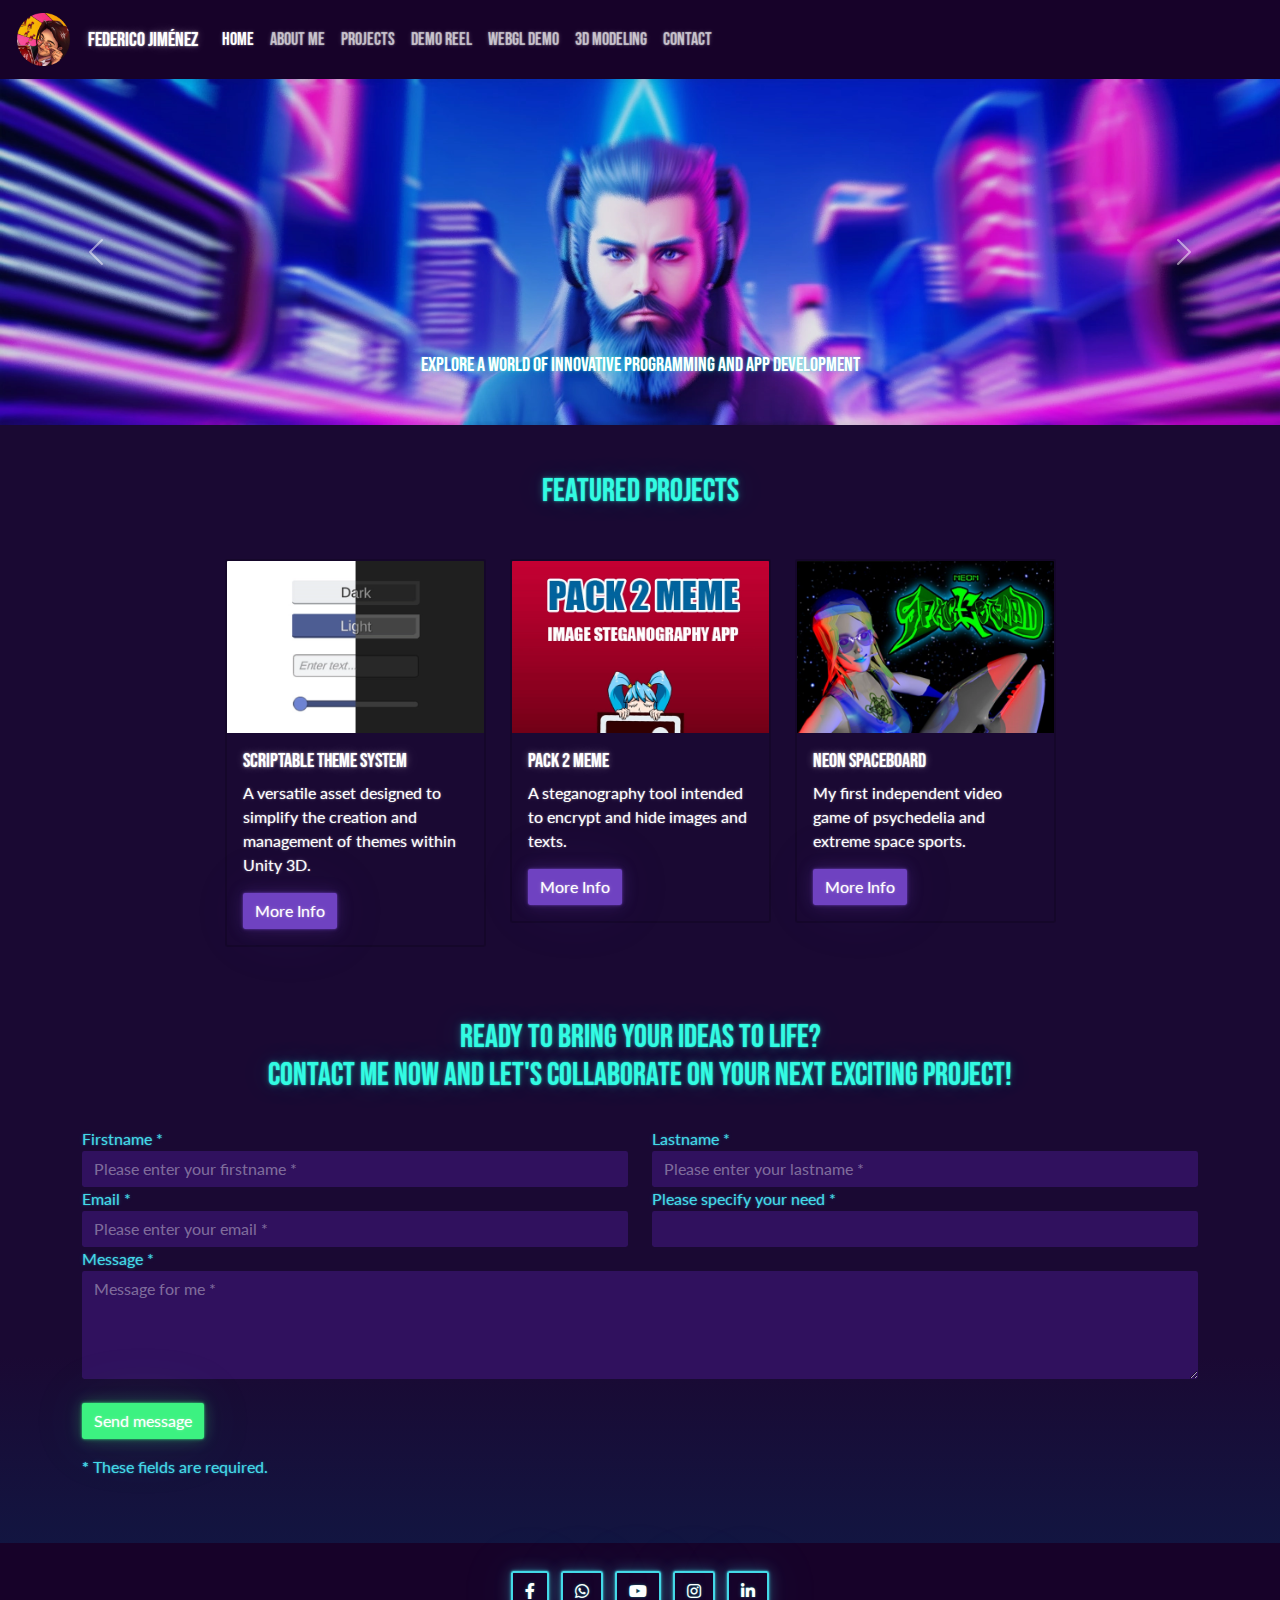
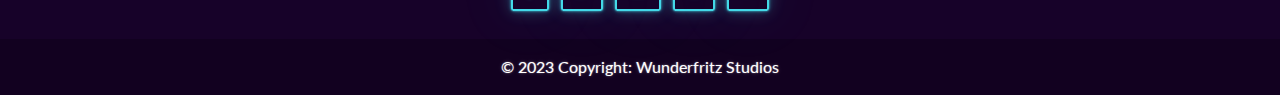
<file: index.html>
<!DOCTYPE html>
<html lang="en">
  <head>
    <meta charset="UTF-8" />
    <meta name="viewport" content="width=device-width, initial-scale=1.0" />
    <title>Federico Jiménez</title>
    <link rel="icon" href="images/avatar.png" />

    <!-- Preconnect for essential domains -->
    <link rel="preconnect" href="https://use.fontawesome.com" />
    <link rel="preconnect" href="https://stackpath.bootstrapcdn.com" />
    <link rel="preconnect" href="https://fonts.googleapis.com" />
    <link rel="preconnect" href="https://fonts.gstatic.com" crossorigin />
    
    <!-- Font Awesome -->
    <link
      rel="preload" 
      href="https://use.fontawesome.com/releases/v5.0.8/css/all.css" 
      as="style" onload="this.onload=null;this.rel='stylesheet'"
    />
    <!-- Bootstrap CSS -->
    <link 
      rel="preload" 
      href="https://stackpath.bootstrapcdn.com/bootstrap/5.0.0-alpha1/css/bootstrap.min.css" 
      as="style" onload="this.onload=null;this.rel='stylesheet'" 
    />

    <!-- Extra CSS -->
    <link rel="stylesheet" href="css/extras.css" />
    <link rel="stylesheet" href="css/bootstrap.min.css" />
    
    <!-- Google Font -->
    <link 
      rel="preload" 
      href="https://fonts.googleapis.com/css2?family=Bebas+Neue&display=swap" 
      as="style" onload="this.onload=null;this.rel='stylesheet'" 
    />

    <!-- jQuery -->
    <script
      src="https://code.jquery.com/jquery-3.2.1.slim.min.js"
      integrity="sha384-KJ3o2DKtIkvYIK3UENzmM7KCkRr/rE9/Qpg6aAZGJwFDMVNA/GpGFF93hXpG5KkN"
      crossorigin="anonymous"
    ></script>
    <script
      src="https://cdnjs.cloudflare.com/ajax/libs/popper.js/1.12.9/umd/popper.min.js"
      integrity="sha384-ApNbgh9B+Y1QKtv3Rn7W3mgPxhU9K/ScQsAP7hUibX39j7fakFPskvXusvfa0b4Q"
      crossorigin="anonymous"
    ></script>

    <!-- Bootstrap JS -->
    <script
      src="https://maxcdn.bootstrapcdn.com/bootstrap/4.0.0/js/bootstrap.min.js"
      integrity="sha384-JZR6Spejh4U02d8jOt6vLEHfe/JQGiRRSQQxSfFWpi1MquVdAyjUar5+76PVCmYl"
      crossorigin="anonymous"
    ></script>
  </head>

  <body class="bg-secondary">
    <!-- #region Navbar -->
    <nav class="navbar navbar-expand-lg navbar-dark bg-dark">
      <div class="container-fluid">
        <img
          src="images/avatar_circle.webp"
          alt="Logo"
          width="63" height="63"
          style="width: 63px; height: 63px; padding: 5px;"
          />
        <a class="navbar-brand" href="index.html" style="padding-left: 1%;">Federico Jiménez</a>

        <button
          class="navbar-toggler"
          type="button"
          data-toggle="collapse"
          data-target="#EpicNavbar"
          aria-controls="EpicNavbar"
          aria-expanded="false"
          aria-label="Toggle navigation"
        >
          <span class="navbar-toggler-icon"></span>
        </button>

        <div class="collapse navbar-collapse" id="EpicNavbar">
          <ul class="navbar-nav mr-auto mb-2 mb-lg-0">
            <li class="nav-item">
              <a
                class="nav-link active"
                aria-current="page"
                href="index.html"
                >Home</a
              >
            </li>
            <li class="nav-item">
              <a class="nav-link" href="about-me.html">About Me</a>
            </li>
            <li class="nav-item">
              <a class="nav-link" href="projects.html">Projects</a>
            </li>
            <li class="nav-item">
              <a class="nav-link" href="demo-reel.html">Demo Reel</a>
            </li>
            <li class="nav-item">
              <a class="nav-link" href="webgl-demo.html">WebGL Demo</a>
            </li>
            <li class="nav-item">
              <a class="nav-link" href="3d-modeling.html">3D Modeling</a>
            </li>
            <li class="nav-item">
              <a class="nav-link" href="contact.html">Contact</a>
            </li>
          </ul>
        </div>
      </div>
    </nav>
    <!-- #endregion -->

    <!-- #region IntroCarousel -->
    <div
      id="carouselExampleIndicators"
      class="carousel slide"
      data-ride="carousel"
    >
      <ol class="carousel-indicators">
        <li
          data-target="#carouselExampleIndicators"
          data-slide-to="0"
          class="active"
        ></li>
        <li data-target="#carouselExampleIndicators" data-slide-to="1"></li>
        <li data-target="#carouselExampleIndicators" data-slide-to="2"></li>
        <li data-target="#carouselExampleIndicators" data-slide-to="3"></li>
      </ol>
      <div class="carousel-inner">
        <div class="carousel-item active">
          <img
            class="d-block w-100"
            src="images/img_Welcome.webp"
            alt="Welcome"
          />
          <div class="carousel-caption d-none d-md-block">
            <h5>Explore a world of innovative programming and app development</h5>
            <!--<p>
              Explore a world of innovative programming and app development.
            </p>-->
          </div>
        </div>
        <div class="carousel-item">
          <img
            class="d-block w-100"
            src="images/img_AR-VR-Videogames.webp"
            alt="AR VR and Videogames"
          />
          <div class="carousel-caption d-none d-md-block">
            <h5>AR/VR & Videogames</h5>
            <p>
              Unlock the power of immersive experiences with AR, VR, and
              videogame programming for marketing, advertising, and
              gamification.
            </p>
          </div>
        </div>
        <div class="carousel-item">
          <img
            class="d-block w-100"
            src="images/img_Firebase.webp"
            alt="Firebase"
          />
          <div class="carousel-caption d-none d-md-block">
            <h5>Firebase Integration</h5>
            <p>Seamless Firebase integration for powerful app functionality.</p>
          </div>
        </div>
        <div class="carousel-item">
          <img
            class="d-block w-100"
            src="images/img_3dModeling.webp"
            alt="3d Modeling"
          />
          <div class="carousel-caption d-none d-md-block">
            <h5>3D Modeling</h5>
            <p>3D models optimized for videogames and web.</p>
          </div>
        </div>
      </div>
      <a
        class="carousel-control-prev"
        href="#carouselExampleIndicators"
        role="button"
        data-slide="prev"
      >
        <span class="carousel-control-prev-icon" aria-hidden="true"></span>
        <span class="sr-only">Anterior</span>
      </a>
      <a
        class="carousel-control-next"
        href="#carouselExampleIndicators"
        role="button"
        data-slide="next"
      >
        <span class="carousel-control-next-icon" aria-hidden="true"></span>
        <span class="sr-only">Siguiente</span>
      </a>
    </div>

    <!-- #endregion -->

    <!-- #region Featured Projects -->
    <section class="container my-5">
      <h2 class="text-center mb-5">Featured Projects</h2>
      <div class="row justify-content-center">
        <div class="col-md-3 mb-4">
          <div class="card">
            <img
              src="images/img_ScriptableThemeSystem_Card.webp"
              width="372" height="auto"
              class="card-img-top"
              alt="Project 1"
            />
            <div class="card-body">
              <h5 class="card-title">Scriptable Theme System</h5>
              <p>
                A versatile asset designed to simplify the creation and
                management of themes within Unity 3D.
              </p>
              <a href="https://assetstore.unity.com/packages/slug/253964 " class="btn btn-primary">More Info</a>
            </div>
          </div>
        </div>
        <div class="col-md-3 mb-4">
          <div class="card">
            <img
              src="images/img_Pack2Meme_Card.webp"
              width="372" height="auto"
              class="card-img-top"
              alt="Project 2"
            />
            <div class="card-body">
              <h5 class="card-title">Pack 2 Meme</h5>
              <p>
                A steganography tool intended to encrypt and hide images and
                texts.
              </p>
              <a
                href="https://play.google.com/store/apps/details?id=com.WunderfritzStudios.pack2meme"
                class="btn btn-primary"
                >More Info</a
              >
            </div>
          </div>
        </div>
        <div class="col-md-3 mb-4">
          <div class="card">
            <img
              src="images/img_NeonSpaceboard_Card.webp"
              width="372" height="auto"
              class="card-img-top"
              alt="Project 3"
            />
            <div class="card-body">
              <h5 class="card-title">Neon Spaceboard</h5>
              <p>
                My first independent video game of psychedelia and extreme space
                sports.
              </p>
              <a
                href="https://store.steampowered.com/app/796930/Neon_Spaceboard/"
                class="btn btn-primary"
                >More Info</a
              >
            </div>
          </div>
        </div>
      </div>
    </section>
    <!-- #endregion -->

    <!-- #region Call to action -->
    <section class="container my-5">
      <div class="row">
        <div class="col-md-12 text-center">
          <h2>
            Ready to bring your ideas to life?<br />Contact me now and let's
            collaborate on your next exciting project!
          </h2>
        </div>
      </div>
      <!-- #region Contact Form -->
      <form
        class="pt-4"
        id="contact-form"
        method="post"
        action="https://formspree.io/f/mzbyrvkn"
        role="form"
      >
        <div class="messages"></div>
        <div class="controls">
          <div class="row">
            <div class="col-md-6">
              <div class="form-group">
                <label class="text-light" for="form_name">Firstname *</label>
                <input
                  id="form_name"
                  type="text"
                  name="name"
                  class="form-control"
                  placeholder="Please enter your firstname *"
                  required="required"
                  data-error="Firstname is required."
                />
                <div class="help-block with-errors"></div>
              </div>
            </div>
            <div class="col-md-6">
              <div class="form-group">
                <label class="text-light" for="form_lastname">Lastname *</label>
                <input
                  id="form_lastname"
                  type="text"
                  name="surname"
                  class="form-control"
                  placeholder="Please enter your lastname *"
                  required="required"
                  data-error="Lastname is required."
                />
                <div class="help-block with-errors"></div>
              </div>
            </div>
          </div>
          <div class="row">
            <div class="col-md-6">
              <div class="form-group">
                <label class="text-light" for="form_email">Email *</label>
                <input
                  id="form_email"
                  type="email"
                  name="email"
                  class="form-control"
                  placeholder="Please enter your email *"
                  required="required"
                  data-error="Valid email is required."
                />
                <div class="help-block with-errors"></div>
              </div>
            </div>
            <div class="col-md-6">
              <div class="form-group">
                <label class="text-light" for="form_need"
                  >Please specify your need *</label
                >
                <select
                  id="form_need"
                  name="need"
                  class="form-control"
                  required="required"
                  data-error="Please specify your need."
                >
                  <option value=""></option>
                  <option value="Request quotation">Request quotation</option>
                  <option value="Request order status">
                    Request order status
                  </option>
                  <option value="Request copy of an invoice">
                    Request copy of an invoice
                  </option>
                  <option value="Other">Other</option>
                </select>
                <div class="help-block with-errors"></div>
              </div>
            </div>
          </div>
          <div class="row">
            <div class="col-md-12">
              <div class="form-group">
                <label class="text-light" for="form_message">Message *</label>
                <textarea
                  id="form_message"
                  name="message"
                  class="form-control"
                  placeholder="Message for me *"
                  rows="4"
                  required="required"
                  data-error="Please, leave us a message."
                ></textarea>
                <div class="help-block with-errors"></div>
              </div>
            </div>
            <div class="col-md-12 pt-4">
              <input
                type="submit"
                class="btn btn-success btn-send"
                value="Send message"
              />
            </div>
          </div>
          <div class="row">
            <div class="col-md-12 pt-3">
              <p class="text-light">
                <strong>*</strong> These fields are required.
              </p>
            </div>
          </div>
        </div>
      </form>
      <!-- #endregion -->
    </section>
    <!-- #endregion -->

    <!-- #region Footer -->
    <footer class="bg-dark text-center text-white">
      <!-- Grid container -->
      <div class="container p-4 pb-0">
        <!-- Section: Social media -->
        <section class="mb-4">
          <!-- Facebook -->
          <a
            class="btn btn-outline-light btn-floating m-1"
            href="https://www.facebook.com/heretic666erotic69prince420/"
            role="button"
            ><i class="fab fa-facebook-f"></i
          ></a>
          <!-- Whatsapp -->
          <a
            class="btn btn-outline-light btn-floating m-1"
            href="https://api.whatsapp.com/send?phone=+525518106808"
            role="button"
            ><i class="fab fa-whatsapp"></i
          ></a>
          <!-- Youtube -->
          <a
            class="btn btn-outline-light btn-floating m-1"
            href="https://www.youtube.com/channel/UCKI1PW6WyQlbNlKXbk2TkfQ"
            role="button"
            ><i class="fab fa-youtube"></i
          ></a>
          <!-- Instagram -->
          <a
            class="btn btn-outline-light btn-floating m-1"
            href="https://www.instagram.com/swear_i_fckd_a_ghost/?hl=es-la"
            role="button"
            ><i class="fab fa-instagram"></i
          ></a>
          <!-- Linkedin -->
          <a
            class="btn btn-outline-light btn-floating m-1"
            href="https://www.linkedin.com/in/fjimenez-1845/"
            role="button"
            ><i class="fab fa-linkedin-in"></i
          ></a>
        </section>
      </div>
      <!-- Copyright -->
      <div class="text-center p-3" style="background-color: rgba(0, 0, 0, 0.2)">
        © 2023 Copyright: Wunderfritz Studios
      </div>
    </footer>
    <!-- #endregion -->
  </body>
</html>
</file>
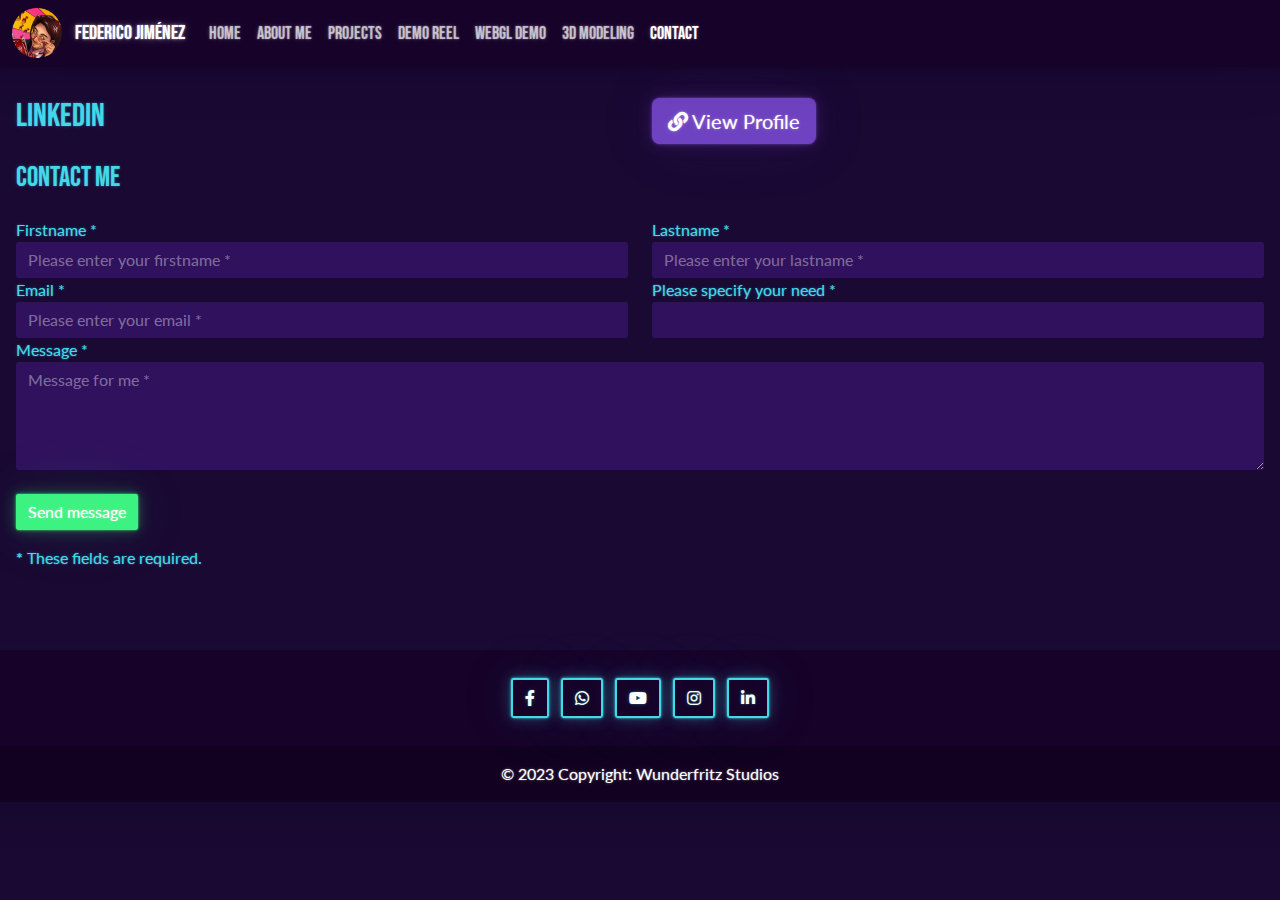
<file: contact-new.html>
<!DOCTYPE html>
<html lang="en">
  <head>
    <meta charset="UTF-8" />
    <meta name="viewport" content="width=device-width, initial-scale=1.0" />
    <title>Federico Jiménez</title>
    <link rel="icon" href="images/avatar.png" />
    <!-- Font Awesome -->
    <link
      rel="stylesheet"
      href="https://use.fontawesome.com/releases/v5.0.8/css/all.css"
    />
    <!-- Bootstrap CSS -->
    <link
      rel="stylesheet"
      href="https://stackpath.bootstrapcdn.com/bootstrap/5.0.0-alpha1/css/bootstrap.min.css"
      integrity="sha384-r4NyP46KrjDleawBgD5tp8Y7UzmLA05oM1iAEQ17CSuDqnUK2+k9luXQOfXJCJ4I"
      crossorigin="anonymous"
    />
    <!-- Extra CSS -->
    <link rel="stylesheet" href="css/extras.css" />
    <link rel="stylesheet" href="css/bootstrap.min.css"/>
    <!-- Google Font -->
    <link rel="preconnect" href="https://fonts.googleapis.com" />
    <link rel="preconnect" href="https://fonts.gstatic.com" crossorigin />
    <link
      href="https://fonts.googleapis.com/css2?family=Bebas+Neue&display=swap"
      rel="stylesheet"
    />
    <!-- jQuery -->
    <script
      src="https://code.jquery.com/jquery-3.2.1.slim.min.js"
      integrity="sha384-KJ3o2DKtIkvYIK3UENzmM7KCkRr/rE9/Qpg6aAZGJwFDMVNA/GpGFF93hXpG5KkN"
      crossorigin="anonymous"
    ></script>
    <script
      src="https://cdnjs.cloudflare.com/ajax/libs/popper.js/1.12.9/umd/popper.min.js"
      integrity="sha384-ApNbgh9B+Y1QKtv3Rn7W3mgPxhU9K/ScQsAP7hUibX39j7fakFPskvXusvfa0b4Q"
      crossorigin="anonymous"
    ></script>
    <!-- Bootstrap JS -->
    <script
      src="https://maxcdn.bootstrapcdn.com/bootstrap/4.0.0/js/bootstrap.min.js"
      integrity="sha384-JZR6Spejh4U02d8jOt6vLEHfe/JQGiRRSQQxSfFWpi1MquVdAyjUar5+76PVCmYl"
      crossorigin="anonymous"
    ></script>
  </head>

  <body class="bg-secondary">
    <!-- #region Navbar -->
    <nav class="navbar navbar-expand-lg navbar-dark bg-dark">
      <div class="container-fluid">
        <img
          src="images/avatar_circle.png"
          alt="Logo"
          style="width: 63px; padding-right: 1%"
        />
        <a class="navbar-brand" href="#">Federico Jiménez</a>

        <button
          class="navbar-toggler"
          type="button"
          data-toggle="collapse"
          data-target="#EpicNavbar"
          aria-controls="EpicNavbar"
          aria-expanded="false"
          aria-label="Toggle navigation"
        >
          <span class="navbar-toggler-icon"></span>
        </button>

        <div class="collapse navbar-collapse" id="EpicNavbar">
          <ul class="navbar-nav mr-auto mb-2 mb-lg-0">
            <li class="nav-item">
              <a class="nav-link" href="index-new.html">Home</a>
            </li>
            <li class="nav-item">
              <a class="nav-link" href="about-me.html">About Me</a>
            </li>
            <li class="nav-item">
              <a class="nav-link" href="projects-new.html">Projects</a>
            </li>
            <li class="nav-item">
              <a class="nav-link" href="demo-reel.html">Demo Reel</a>
            </li>
            <li class="nav-item">
              <a class="nav-link" href="webgl-demo.html">WebGL Demo</a>
            </li>
            <li class="nav-item">
              <a class="nav-link" href="3d-modeling.html">3D Modeling</a>
          </li>
            <li class="nav-item">
              <a
                class="nav-link active"
                aria-current="page"
                href="contact-new.html"
                >Contact</a
              >
            </li>
          </ul>
        </div>
      </div>
    </nav>
    <!-- #endregion -->

    <!-- #region Contact Form -->
    <main class="container-fluid p-3 mt-3 mb-5">
      <div>
        <div class="row">
          <div class="col-md-6">
            <h2 class="text-light">Linkedin</h2>
          </div>
          <div class="col-md-6">
            <a href="https://www.linkedin.com/in/fjimenez-1845/">
              <button type="button" class="btn btn-primary btn-lg">
                <i class="fa fa-link"></i> View Profile
              </button>
            </a>
          </div>
        </div>
      </div>
      <h3 class="font-weight-bold text-capitalize mb-4 text-light mt-3">
        Contact Me
      </h3>
      <form
        id="contact-form"
        method="post"
        action="https://formspree.io/f/mzbyrvkn"
        role="form"
      >
        <div class="messages"></div>
        <div class="controls">
          <div class="row">
            <div class="col-md-6">
              <div class="form-group">
                <label class="text-light" for="form_name">Firstname *</label>
                <input
                  id="form_name"
                  type="text"
                  name="name"
                  class="form-control"
                  placeholder="Please enter your firstname *"
                  required="required"
                  data-error="Firstname is required."
                />
                <div class="help-block with-errors"></div>
              </div>
            </div>
            <div class="col-md-6">
              <div class="form-group">
                <label class="text-light" for="form_lastname">Lastname *</label>
                <input
                  id="form_lastname"
                  type="text"
                  name="surname"
                  class="form-control"
                  placeholder="Please enter your lastname *"
                  required="required"
                  data-error="Lastname is required."
                />
                <div class="help-block with-errors"></div>
              </div>
            </div>
          </div>
          <div class="row">
            <div class="col-md-6">
              <div class="form-group">
                <label class="text-light" for="form_email">Email *</label>
                <input
                  id="form_email"
                  type="email"
                  name="email"
                  class="form-control"
                  placeholder="Please enter your email *"
                  required="required"
                  data-error="Valid email is required."
                />
                <div class="help-block with-errors"></div>
              </div>
            </div>
            <div class="col-md-6">
              <div class="form-group">
                <label class="text-light" for="form_need"
                  >Please specify your need *</label
                >
                <select
                  id="form_need"
                  name="need"
                  class="form-control"
                  required="required"
                  data-error="Please specify your need."
                >
                  <option value=""></option>
                  <option value="Request quotation">Request quotation</option>
                  <option value="Request order status">
                    Request order status
                  </option>
                  <option value="Request copy of an invoice">
                    Request copy of an invoice
                  </option>
                  <option value="Other">Other</option>
                </select>
                <div class="help-block with-errors"></div>
              </div>
            </div>
          </div>
          <div class="row">
            <div class="col-md-12">
              <div class="form-group">
                <label class="text-light" for="form_message">Message *</label>
                <textarea
                  id="form_message"
                  name="message"
                  class="form-control"
                  placeholder="Message for me *"
                  rows="4"
                  required="required"
                  data-error="Please, leave us a message."
                ></textarea>
                <div class="help-block with-errors"></div>
              </div>
            </div>
            <div class="col-md-12 pt-4">
              <input
                type="submit"
                class="btn btn-success btn-send"
                value="Send message"
              />
            </div>
          </div>
          <div class="row">
            <div class="col-md-12 pt-3">
              <p class="text-light">
                <strong>*</strong> These fields are required.
              </p>
            </div>
          </div>
        </div>
      </form>
    </main>
    <!-- #endregion -->

    <!-- #region Footer -->
    <footer class="bg-dark text-center text-white">
      <!-- Grid container -->
      <div class="container p-4 pb-0">
        <!-- Section: Social media -->
        <section class="mb-4">
          <!-- Facebook -->
          <a
            class="btn btn-outline-light btn-floating m-1"
            href="https://www.facebook.com/heretic666erotic69prince420/"
            role="button"
            ><i class="fab fa-facebook-f"></i
          ></a>
          <!-- Whatsapp -->
          <a
            class="btn btn-outline-light btn-floating m-1"
            href="https://api.whatsapp.com/send?phone=+525518106808"
            role="button"
            ><i class="fab fa-whatsapp"></i
          ></a>
          <!-- Youtube -->
          <a
            class="btn btn-outline-light btn-floating m-1"
            href="https://www.youtube.com/channel/UCKI1PW6WyQlbNlKXbk2TkfQ"
            role="button"
            ><i class="fab fa-youtube"></i
          ></a>
          <!-- Instagram -->
          <a
            class="btn btn-outline-light btn-floating m-1"
            href="https://www.instagram.com/swear_i_fckd_a_ghost/?hl=es-la"
            role="button"
            ><i class="fab fa-instagram"></i
          ></a>
          <!-- Linkedin -->
          <a
            class="btn btn-outline-light btn-floating m-1"
            href="https://www.linkedin.com/in/fjimenez-1845/"
            role="button"
            ><i class="fab fa-linkedin-in"></i
          ></a>
        </section>
      </div>
      <!-- Copyright -->
      <div class="text-center p-3" style="background-color: rgba(0, 0, 0, 0.2)">
        © 2023 Copyright: Wunderfritz Studios
      </div>
    </footer>
    <!-- #endregion -->
  </body>
</html>
</file>
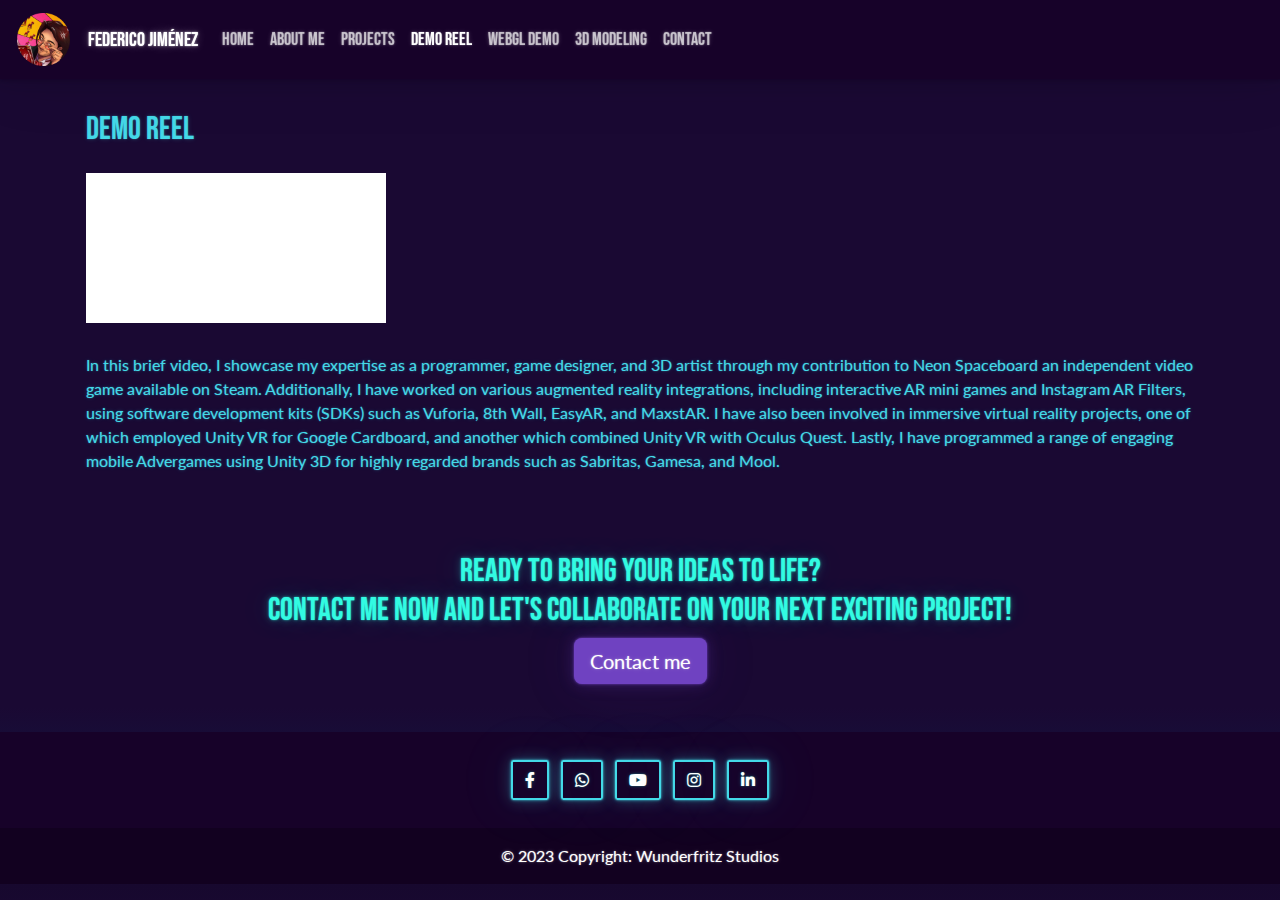
<file: demo-reel.html>
<!DOCTYPE html>
<html lang="en">
  <head>
    <meta charset="UTF-8" />
    <meta name="viewport" content="width=device-width, initial-scale=1.0" />
    <title>Federico Jiménez</title>
    <link rel="icon" href="images/avatar.png" />

    <!-- Preconnect for essential domains -->
    <link rel="preconnect" href="https://use.fontawesome.com" />
    <link rel="preconnect" href="https://stackpath.bootstrapcdn.com" />
    <link rel="preconnect" href="https://fonts.googleapis.com" />
    <link rel="preconnect" href="https://fonts.gstatic.com" crossorigin />
    
    <!-- Font Awesome -->
    <link
      rel="preload" 
      href="https://use.fontawesome.com/releases/v5.0.8/css/all.css" 
      as="style" onload="this.onload=null;this.rel='stylesheet'"
    />
    
    <!-- Bootstrap CSS -->
    <link 
      rel="preload" 
      href="https://stackpath.bootstrapcdn.com/bootstrap/5.0.0-alpha1/css/bootstrap.min.css" 
      as="style" onload="this.onload=null;this.rel='stylesheet'" 
    />

    <!-- Extra CSS -->
    <link rel="stylesheet" href="css/extras.css" />
    <link rel="stylesheet" href="css/bootstrap.min.css" />
    
    <!-- Google Font -->
    <link 
      rel="preload" 
      href="https://fonts.googleapis.com/css2?family=Bebas+Neue&display=swap" 
      as="style" onload="this.onload=null;this.rel='stylesheet'" 
    />

    <!-- jQuery -->
    <script
      src="https://code.jquery.com/jquery-3.2.1.slim.min.js"
      integrity="sha384-KJ3o2DKtIkvYIK3UENzmM7KCkRr/rE9/Qpg6aAZGJwFDMVNA/GpGFF93hXpG5KkN"
      crossorigin="anonymous"
    ></script>
    <script
      src="https://cdnjs.cloudflare.com/ajax/libs/popper.js/1.12.9/umd/popper.min.js"
      integrity="sha384-ApNbgh9B+Y1QKtv3Rn7W3mgPxhU9K/ScQsAP7hUibX39j7fakFPskvXusvfa0b4Q"
      crossorigin="anonymous"
    ></script>

    <!-- Bootstrap JS -->
    <script
      src="https://maxcdn.bootstrapcdn.com/bootstrap/4.0.0/js/bootstrap.min.js"
      integrity="sha384-JZR6Spejh4U02d8jOt6vLEHfe/JQGiRRSQQxSfFWpi1MquVdAyjUar5+76PVCmYl"
      crossorigin="anonymous"
    ></script>
  </head>

  <body class="bg-secondary">
    <!-- #region Navbar -->
    <nav class="navbar navbar-expand-lg navbar-dark bg-dark">
        <div class="container-fluid">
          <img
            src="images/avatar_circle.webp"
            alt="Logo"
            width="63" height="63"
            style="width: 63px; height: 63px; padding: 5px;"
          />
        <a class="navbar-brand" href="index.html" style="padding-left: 1%;">Federico Jiménez</a>

        <button
          class="navbar-toggler"
          type="button"
          data-toggle="collapse"
          data-target="#EpicNavbar"
          aria-controls="EpicNavbar"
          aria-expanded="false"
          aria-label="Toggle navigation"
        >
          <span class="navbar-toggler-icon"></span>
        </button>

        <div class="collapse navbar-collapse" id="EpicNavbar">
          <ul class="navbar-nav mr-auto mb-2 mb-lg-0">
            <li class="nav-item">
              <a class="nav-link" href="index.html">Home</a>
            </li>
            <li class="nav-item">
              <a class="nav-link" href="about-me.html">About Me</a>
            </li>
            <li class="nav-item">
              <a class="nav-link" href="projects.html">Projects</a>
            </li>
            <li class="nav-item">
              <a
                class="nav-link active"
                aria-current="page"
                href="demo-reel.html"
                >Demo Reel</a
              >
            </li>
            <li class="nav-item">
              <a class="nav-link" href="webgl-demo.html">WebGL Demo</a>
            </li>
            <li class="nav-item">
              <a class="nav-link" href="3d-modeling.html">3D Modeling</a>
            </li>
            <li class="nav-item">
              <a class="nav-link" href="contact.html">Contact</a>
            </li>
          </ul>
        </div>
      </div>
    </nav>
    <!-- #endregion -->

    <!-- #region Demo Reel Video -->
    <main class="container rounded p-3 mt-3 mb-5">
      <div class="row">
        <div class="column">
          <h2 class="text-light">Demo Reel</h2>
        </div>
      </div>
      <div class="row mt-3">
        <div class="column">
          <div class="embed-responsive embed-responsive-16by9">
            <iframe
              class="embed-responsive-item"
              src="https://drive.google.com/file/d/1C4vQwRhSzzANRWucHext2RjqRtJC-kE8/preview"
              frameborder="0"
              allowfullscreen
            ></iframe>
          </div>
        </div>
      </div>
      <p class="text-light pt-4">
        In this brief video, I showcase my expertise as a programmer, game
        designer, and 3D artist through my contribution to Neon Spaceboard an
        independent video game available on Steam. Additionally, I have worked
        on various augmented reality integrations, including interactive AR mini
        games and Instagram AR Filters, using software development kits (SDKs)
        such as Vuforia, 8th Wall, EasyAR, and MaxstAR. I have also been
        involved in immersive virtual reality projects, one of which employed
        Unity VR for Google Cardboard, and another which combined Unity VR with
        Oculus Quest. Lastly, I have programmed a range of engaging mobile
        Advergames using Unity 3D for highly regarded brands such as Sabritas,
        Gamesa, and Mool.
      </p>
    </main>
    <!-- #endregion -->

<!-- #region Call to action -->
<section class="container my-5">
  <div class="row">
    <div class="col-md-12 text-center">
      <h2>
        Ready to bring your ideas to life?<br />Contact me now and let's
        collaborate on your next exciting project!
      </h2>
      <a href="contact.html" class="btn btn-primary btn-lg">Contact me</a>
    </div>
  </div>
</section>
<!-- #endregion -->

    <!-- #region Footer -->
    <footer class="bg-dark text-center text-white">
      <!-- Grid container -->
      <div class="container p-4 pb-0">
        <!-- Section: Social media -->
        <section class="mb-4">
          <!-- Facebook -->
          <a
            class="btn btn-outline-light btn-floating m-1"
            href="https://www.facebook.com/heretic666erotic69prince420/"
            role="button"
            ><i class="fab fa-facebook-f"></i
          ></a>
          <!-- Whatsapp -->
          <a
            class="btn btn-outline-light btn-floating m-1"
            href="https://api.whatsapp.com/send?phone=+525518106808"
            role="button"
            ><i class="fab fa-whatsapp"></i
          ></a>
          <!-- Youtube -->
          <a
            class="btn btn-outline-light btn-floating m-1"
            href="https://www.youtube.com/channel/UCKI1PW6WyQlbNlKXbk2TkfQ"
            role="button"
            ><i class="fab fa-youtube"></i
          ></a>
          <!-- Instagram -->
          <a
            class="btn btn-outline-light btn-floating m-1"
            href="https://www.instagram.com/swear_i_fckd_a_ghost/?hl=es-la"
            role="button"
            ><i class="fab fa-instagram"></i
          ></a>
          <!-- Linkedin -->
          <a
            class="btn btn-outline-light btn-floating m-1"
            href="https://www.linkedin.com/in/fjimenez-1845/"
            role="button"
            ><i class="fab fa-linkedin-in"></i
          ></a>
        </section>
      </div>
      <!-- Copyright -->
      <div class="text-center p-3" style="background-color: rgba(0, 0, 0, 0.2)">
        © 2023 Copyright: Wunderfritz Studios
      </div>
    </footer>
    <!-- #endregion -->
  </body>
</html>
</file>
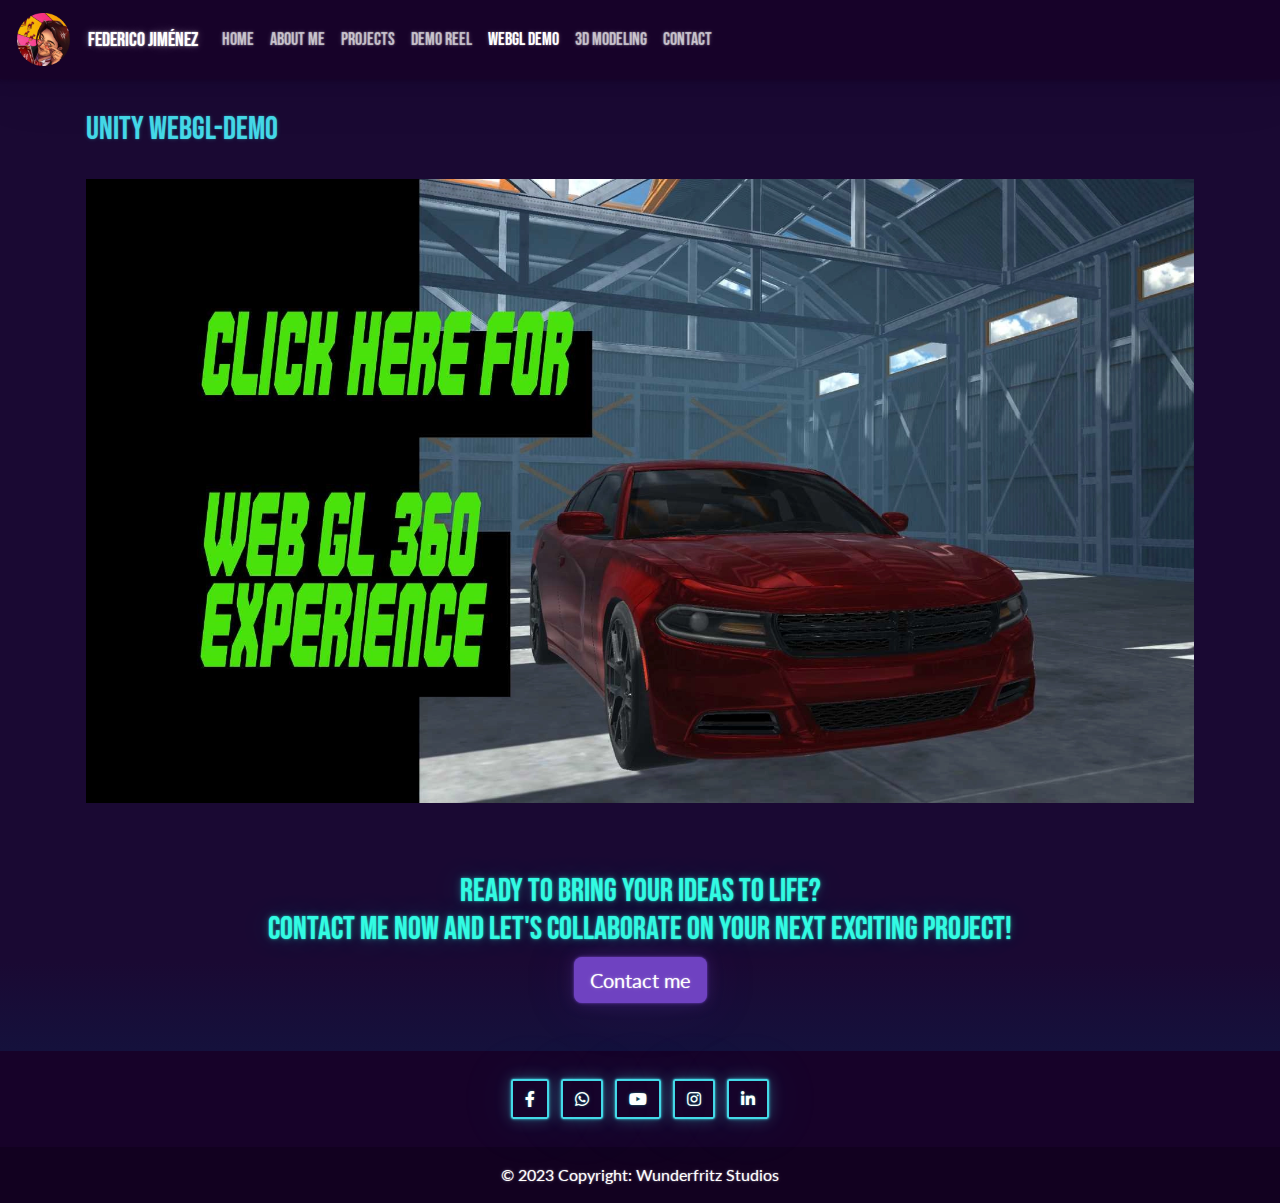
<file: webgl-demo.html>
<!DOCTYPE html>
<html lang="en">
    <head>
        <meta charset="UTF-8">
        <meta name="viewport" content="width=device-width, initial-scale=1.0">
        <title>Federico Jiménez</title>
        <link rel="icon" href="images/avatar.png">

        <!-- Preconnect for essential domains -->
        <link rel="preconnect" href="https://use.fontawesome.com" />
        <link rel="preconnect" href="https://stackpath.bootstrapcdn.com" />
        <link rel="preconnect" href="https://fonts.googleapis.com" />
        <link rel="preconnect" href="https://fonts.gstatic.com" crossorigin />
        
        <!-- Font Awesome -->
        <link
        rel="preload" 
        href="https://use.fontawesome.com/releases/v5.0.8/css/all.css" 
        as="style" onload="this.onload=null;this.rel='stylesheet'"
        />

        <!-- Bootstrap CSS -->
        <link 
        rel="preload" 
        href="https://stackpath.bootstrapcdn.com/bootstrap/5.0.0-alpha1/css/bootstrap.min.css" 
        as="style" onload="this.onload=null;this.rel='stylesheet'" 
        />

        <!-- Extra CSS -->
        <link rel="stylesheet" href="css/extras.css" />
        <link rel="stylesheet" href="css/bootstrap.min.css" />
        
        <!-- Google Font -->
        <link 
        rel="preload" 
        href="https://fonts.googleapis.com/css2?family=Bebas+Neue&display=swap" 
        as="style" onload="this.onload=null;this.rel='stylesheet'" 
        />

        <!-- jQuery -->
        <script
        src="https://code.jquery.com/jquery-3.2.1.slim.min.js"
        integrity="sha384-KJ3o2DKtIkvYIK3UENzmM7KCkRr/rE9/Qpg6aAZGJwFDMVNA/GpGFF93hXpG5KkN"
        crossorigin="anonymous"
        ></script>
        <script
        src="https://cdnjs.cloudflare.com/ajax/libs/popper.js/1.12.9/umd/popper.min.js"
        integrity="sha384-ApNbgh9B+Y1QKtv3Rn7W3mgPxhU9K/ScQsAP7hUibX39j7fakFPskvXusvfa0b4Q"
        crossorigin="anonymous"
        ></script>

        <!-- Bootstrap JS -->
        <script
        src="https://maxcdn.bootstrapcdn.com/bootstrap/4.0.0/js/bootstrap.min.js"
        integrity="sha384-JZR6Spejh4U02d8jOt6vLEHfe/JQGiRRSQQxSfFWpi1MquVdAyjUar5+76PVCmYl"
        crossorigin="anonymous"
        ></script>
    </head>

    <body class="bg-secondary">

        <!-- #region Navbar -->
        <nav class="navbar navbar-expand-lg navbar-dark bg-dark">
            <div class="container-fluid">
                <img
                    src="images/avatar_circle.webp"
                    alt="Logo"
                    width="63" height="63"
                    style="width: 63px; height: 63px; padding: 5px;"
                />
                <a class="navbar-brand" href="index.html" style="padding-left: 1%;">Federico Jiménez</a>

                <button class="navbar-toggler" type="button"
                    data-toggle="collapse" data-target="#EpicNavbar"
                    aria-controls="EpicNavbar" aria-expanded="false"
                    aria-label="Toggle navigation">
                    <span class="navbar-toggler-icon"></span>
                </button>

                <div class="collapse navbar-collapse" id="EpicNavbar">
                    <ul class="navbar-nav mr-auto mb-2 mb-lg-0">
                        <li class="nav-item">
                            <a class="nav-link" href="index.html">Home</a>
                        </li>
                        <li class="nav-item">
                            <a class="nav-link" href="about-me.html">About Me</a>
                        </li>
                        <li class="nav-item">
                            <a class="nav-link" href="projects.html">Projects</a>
                        </li>
                        <li class="nav-item">
                            <a class="nav-link" href="demo-reel.html">Demo Reel</a>
                        </li>
                        <li class="nav-item">
                            <a class="nav-link active" aria-current="page" href="webgl-demo.html">WebGL Demo</a>
                        </li>
                        <li class="nav-item">
                            <a class="nav-link" href="3d-modeling.html">3D Modeling</a>
                        </li>
                        <li class="nav-item">
                            <a class="nav-link" href="contact.html">Contact</a>
                        </li>
                    </ul>
                </div>
            </div>
        </nav>
        <!-- #endregion -->

        <!-- #region Demo Reel Video -->
        <main class="container rounded p-3 mt-3 mb-5">
            <div class="row">
                <div class="column">
                    <h2 class="text-light">Unity WebGL-Demo</h2>
                </div>
            </div>
            <div class="row mt-3">
                <div class="container-fluid"></div>
                <a class="btn" href='https://fede42.github.io/WebGl-Demo/' role="button">
                    <img class="img-fluid" alt='WebGL-Demo' src='images/WebGL-360.webp' />
                </a>
            </div>
        </main>
        <!-- #endregion -->

        <!-- #region Call to action -->
    <section class="container my-5">
        <div class="row">
          <div class="col-md-12 text-center">
            <h2>
              Ready to bring your ideas to life?<br />Contact me now and let's
              collaborate on your next exciting project!
            </h2>
            <a href="contact.html" class="btn btn-primary btn-lg">Contact me</a>
          </div>
        </div>
      </section>
      <!-- #endregion -->
      
        <!-- #region Footer -->
        <footer class="bg-dark text-center text-white">
            <!-- Grid container -->
            <div class="container p-4 pb-0">
                <!-- Section: Social media -->
                <section class="mb-4">
                    <!-- Facebook -->
                    <a class="btn btn-outline-light btn-floating m-1"
                        href="https://www.facebook.com/heretic666erotic69prince420/"
                        role="button"><i class="fab fa-facebook-f"></i></a>
                    <!-- Whatsapp -->
                    <a class="btn btn-outline-light btn-floating m-1"
                        href="https://api.whatsapp.com/send?phone=+525518106808"
                        role="button"><i class="fab fa-whatsapp"></i></a>
                    <!-- Youtube -->
                    <a class="btn btn-outline-light btn-floating m-1"
                        href="https://www.youtube.com/channel/UCKI1PW6WyQlbNlKXbk2TkfQ"
                        role="button"><i class="fab fa-youtube"></i></a>
                    <!-- Instagram -->
                    <a class="btn btn-outline-light btn-floating m-1"
                        href="https://www.instagram.com/swear_i_fckd_a_ghost/?hl=es-la"
                        role="button"><i class="fab fa-instagram"></i></a>
                    <!-- Linkedin -->
                    <a class="btn btn-outline-light btn-floating m-1"
                        href="https://www.linkedin.com/in/fjimenez-1845/"
                        role="button"><i class="fab fa-linkedin-in"></i></a>
                </section>
            </div>
            <!-- Copyright -->
            <div class="text-center p-3" style="background-color: rgba(0, 0, 0,
                0.2);"> © 2023 Copyright: Wunderfritz Studios </div>
        </footer>
        <!-- #endregion -->
    </body>
</html>
</file>
<file: css/extras.css>
.navbar .nav-link {
    font-size: 18px;
}

.nav-link{
    font-size: 16px;
}

canvas {
    display: block;
    position: fixed;
    top: 0;
    left: 0;
    z-index: -1;
}

.customContainer {
    max-width: 512px !important;
}

.model-viewer {
    width: 100%;
    height: 25rem;
    background-color: rgb(231, 231, 231);
  }

/* Set the default font family to Bebas Neue */
/*
body {
    font-family: 'Bebas Neue', sans-serif;
}
*/

/* Change the font family for various Bootstrap elements */

h1,
h2,
h3,
h4,
h5,
h6,
.navbar-brand,
.navbar-nav .nav-link,
.card-title,
.card-text,
.list-group-item {
    font-family: 'Bebas Neue', sans-serif;
}
</file>
